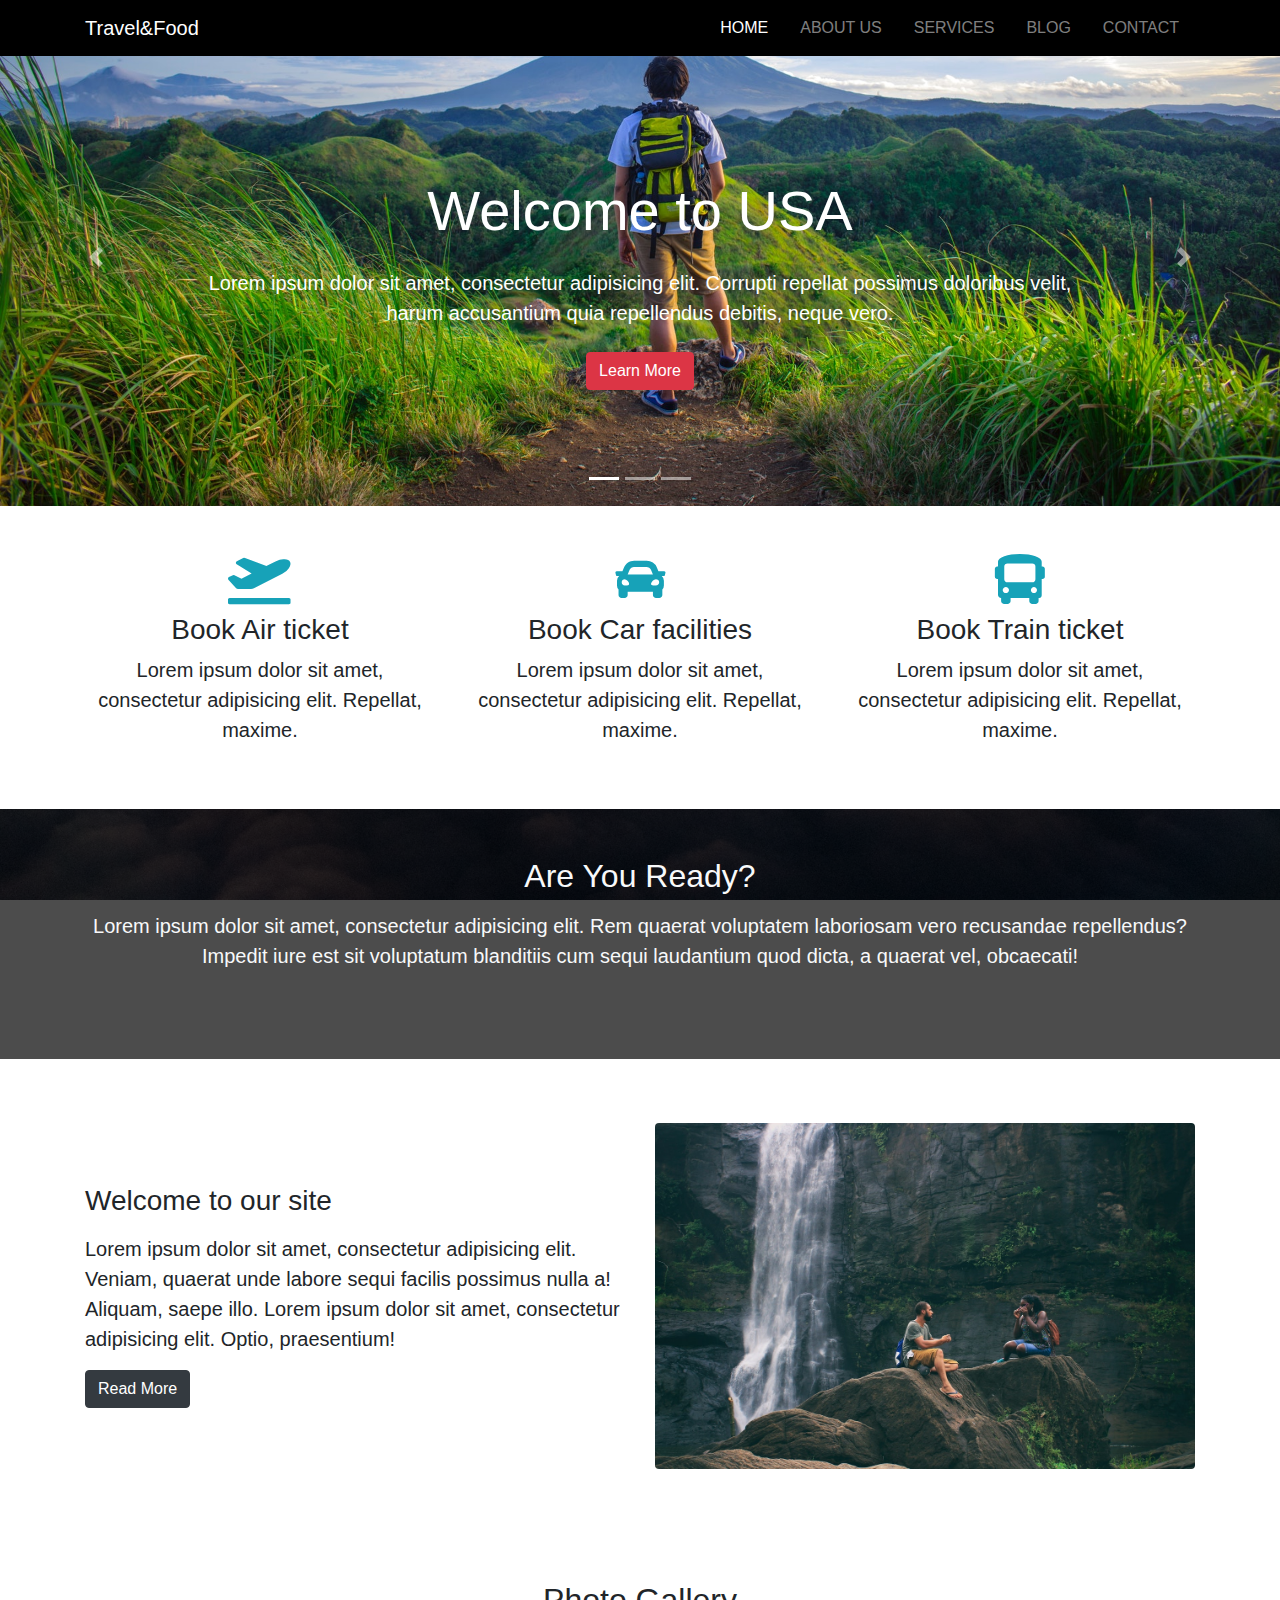
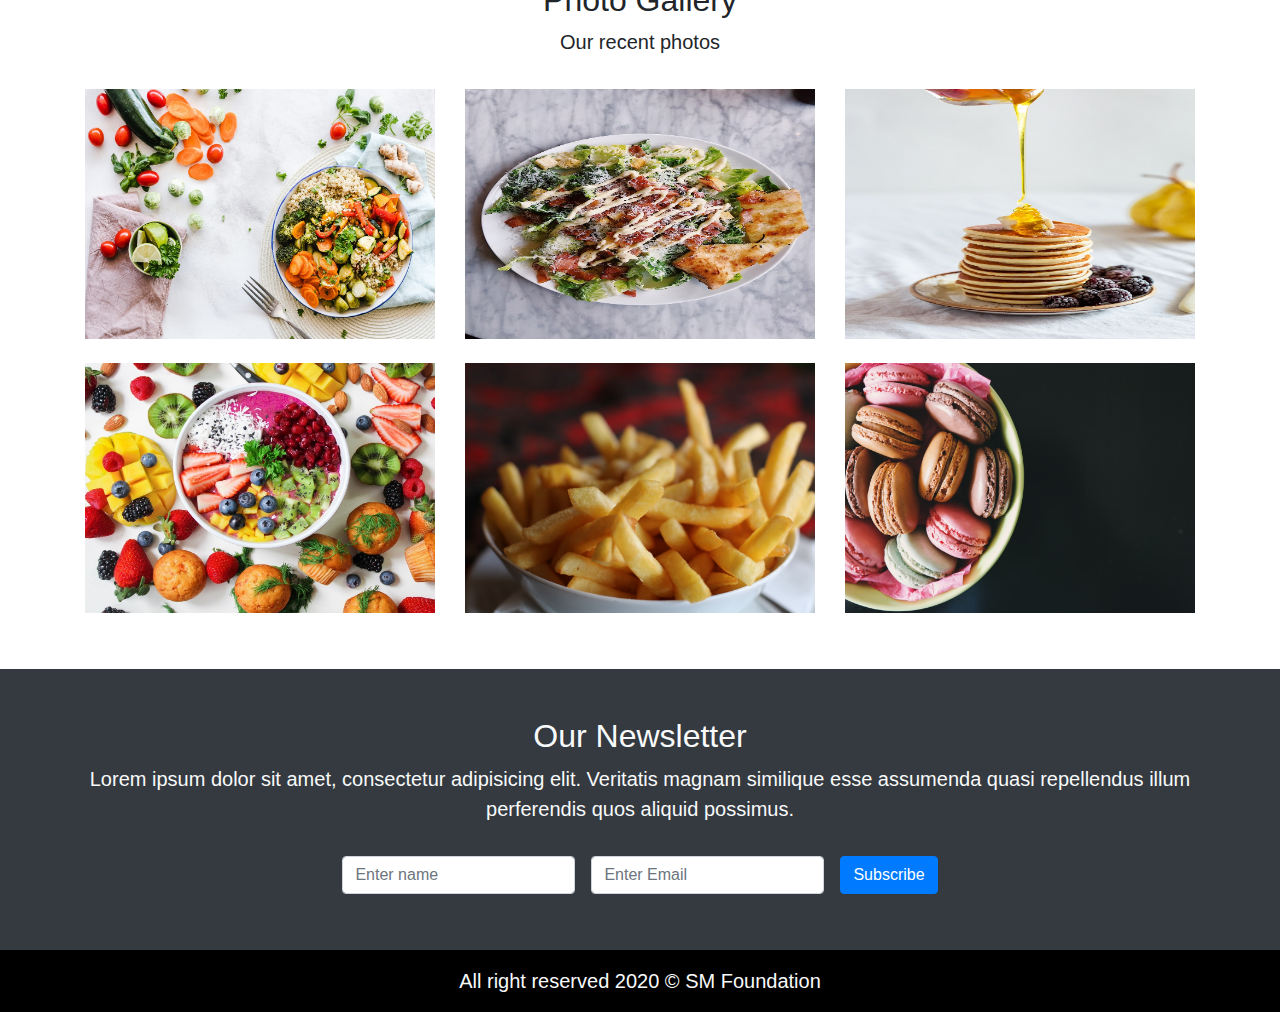
<file: index.html>
<!DOCTYPE html>
<html lang="en">
<head>
  <meta charset="UTF-8">
  <meta name="viewport" content="width=device-width, initial-scale=1.0">
  <meta http-equiv="X-UA-Compatible" content="ie=edge">
  <link rel="stylesheet" href="css/uikit.min.css">
  <link rel="stylesheet" href="css/all.min.css">
  <link rel="stylesheet" href="css/fontawesome.min.css">
  <link rel="stylesheet" href="css/bootstrap.css">
  <link rel="stylesheet" href="css/style.css">
  <link rel="shortcut icon" type="image/x-icon" href="images/favicon.ico">
  <title>Travel site</title>
</head>
<body>
 <!-- Navigation -->
 <nav class="navbar navbar-dark navbar-expand-md" uk-sticky="top: 200; animation: uk-animation-slide-top; bottom: #sticky-on-scroll-up">
   <div class="container">
     <a href="index.html" class="navbar-brand">Travel&Food</a>
     <button class="navbar-toggler navbar-toggler-right" data-toggle="collapse" data-target="#navbarNav">
       <span class="navbar-toggler-icon"></span>
     </button>
     <div id="navbarNav" class="collapse navbar-collapse">
       <ul class="navbar-nav ml-auto">
         <li class="nav-item active">
           <a class="nav-link" href="index.html">Home</a>
         </li>
         <li class="nav-item">
           <a class="nav-link" href="about.html">About Us</a>
         </li>
         <li class="nav-item">
           <a class="nav-link" href="services.html">Services</a>
         </li>
         <li class="nav-item">
           <a class="nav-link" href="blog.html">Blog</a>
         </li>
         <li class="nav-item">
           <a class="nav-link" href="contact.html">Contact</a>
         </li>
       </ul>
      </div>
    </div>
  </nav>
  <!-- Carousel Slider -->
  <section id="showcase" class="bg-dark">
    <div id="myCarousel" class="carousel slide" data-ride="carousel">
      <ol class="carousel-indicators">
        <li data-slide-to="0" data-target="#myCarousel" class="active"></li>
        <li data-slide-to="1" data-target="#myCarousel"></li>
        <li data-slide-to="2" data-target="#myCarousel"></li>
      </ol>
      <div class="carousel-inner">
        <div class="carousel-item carousel-img-1 active">
          <div class="container">
            <div class="carousel-caption mb-5 pb-5">
              <h2 class="display-4">Welcome to USA</h2>
              <p class="lead my-4">Lorem ipsum dolor sit amet, consectetur adipisicing elit. Corrupti repellat possimus doloribus velit, harum accusantium quia repellendus debitis, neque vero.</p>
              <a href="#" class="btn btn-danger">Learn More</a>
            </div>
          </div>
        </div>
        <div class="carousel-item carousel-img-2">
          <div class="container">
            <div class="carousel-caption mb-5 pb-5 text-right">
              <h2 class="display-4">Welcome to Canada</h2>
              <p class="lead my-4">Lorem ipsum dolor sit amet, consectetur adipisicing elit. Corrupti repellat possimus doloribus velit, harum accusantium quia repellendus debitis, neque vero.</p>
              <a href="#" class="btn btn-success">Learn More</a>
            </div>
          </div>
        </div>
        <div class="carousel-item carousel-img-3">
          <div class="container">
            <div class="carousel-caption text-left text-light mb-5 pb-5">
              <h2 class="display-4">Welcome to Bangladesh</h2>
              <p class="lead my-4">Lorem ipsum dolor sit amet, consectetur adipisicing elit. Corrupti repellat possimus doloribus velit, harum accusantium quia repellendus debitis, neque vero.</p>
              <a href="#" class="btn btn-warning">Learn More</a>
            </div>
          </div>
        </div>
      </div>
      <a href="#myCarousel" class="carousel-control-prev pb-5" data-slide="prev">
        <span class="carousel-control-prev-icon"></span>
      </a>
      <a href="#myCarousel" class="carousel-control-next pb-5" data-slide="next">
        <span class="carousel-control-next-icon"></span>
      </a>
    </div>
  </section>
  <!-- Home Icon -->
  <section id="home-icon" class="py-5 text-center">
    <div class="container">
      <div class="row">
        <div class="col-md-4">
          <i class="fas fa-plane-departure text-info"></i>
          <h3 class="my-2">Book Air ticket</h3>
          <p class="lead">Lorem ipsum dolor sit amet, consectetur adipisicing elit. Repellat, maxime.</p>
        </div>
        <div class="col-md-4">
          <i class="fas fa-car text-info"></i>
          <h3 class="my-2">Book Car facilities</h3>
          <p class="lead">Lorem ipsum dolor sit amet, consectetur adipisicing elit. Repellat, maxime.</p>
        </div>
        <div class="col-md-4">
          <i class="fas fa-bus text-info"></i>
          <h3 class="my-2">Book Train ticket</h3>
          <p class="lead">Lorem ipsum dolor sit amet, consectetur adipisicing elit. Repellat, maxime.</p>
        </div>
      </div>
    </div>
  </section>
  <!-- Home Get Started -->
  <section id="home-getstarted" class="text-center text-light">
    <div class="dark-overlay">
      <div class="container">
        <div class="row py-5">
          <div class="col">
            <h2>Are You Ready?</h2>
            <p class="lead mt-3">Lorem ipsum dolor sit amet, consectetur adipisicing elit. Rem quaerat voluptatem laboriosam vero recusandae repellendus? Impedit iure est sit voluptatum blanditiis cum sequi laudantium quod dicta, a quaerat vel, obcaecati!</p>
          </div>
        </div>
      </div>
    </div>
  </section>
  <!-- Home Info -->
  <section id="home-info">
    <div class="container">
      <div class="row py-5">
        <div class="col-md-6 align-self-center">
          <h3>Welcome to our site</h3>
          <p class="lead my-3">Lorem ipsum dolor sit amet, consectetur adipisicing elit. Veniam, quaerat unde labore sequi facilis possimus nulla a! Aliquam, saepe illo. Lorem ipsum dolor sit amet, consectetur adipisicing elit. Optio, praesentium!</p>
          <a href="#" class="btn btn-dark">Read More</a>
        </div>
        <div class="col-md-6">
          <img src="images/section.jpg" class="img-fluid rounded my-3" alt="PC">
        </div>
      </div>
    </div>
  </section>
  
  <!-- Photo Gallery -->
  <section id="gallery" class="py-5 text-center" uk-lightbox>
    <div class="container">
      <div class="row">
        <div class="col">
          <h2>Photo Gallery</h2>
          <p class="lead">Our recent photos</p>
        </div>
      </div>
      <div class="row py-0 py-sm-3">
        <div class="col-md-4">
          <div>
            <a href="images/gallery-1.jpg">
              <img src="images/gallery-1.jpg" class="img-fluid" alt="">
            </a>
          </div>
        </div>
        <div class="col-md-4">
          <div>
            <a href="images/gallery-2.jpg">
              <img src="images/gallery-2.jpg" class="img-fluid" alt="">
            </a>
          </div>
        </div>
        <div class="col-md-4">
          <div>
            <a href="images/gallery-1.jpg">
              <img src="images/gallery-3.jpg" class="img-fluid" alt="">
            </a>
          </div>
        </div>
      </div>
      <div class="row py-0 py-sm-2">
        <div class="col-md-4">
          <div>
            <a href="images/gallery-4.jpg">
              <img src="images/gallery-4.jpg" class="img-fluid" alt="">
            </a>
          </div>
        </div>
        <div class="col-md-4">
          <div>
            <a href="images/gallery-5.jpg">
              <img src="images/gallery-5.jpg" class="img-fluid" alt="">
            </a>
          </div>
        </div>
        <div class="col-md-4">
          <div>
            <a href="images/gallery-6.jpg">
              <img src="images/gallery-6.jpg" class="img-fluid" alt="">
            </a>
          </div>
        </div>
      </div>
    </div>
  </section>
  <!-- Newletter -->
  <section id="newsletter" class="py-5 bg-dark text-center text-light">
    <div class="container">
      <div class="row">
        <div class="col">
          <h2>Our Newsletter</h2>
          <p class="lead">Lorem ipsum dolor sit amet, consectetur adipisicing elit. Veritatis magnam similique esse assumenda quasi repellendus illum perferendis quos aliquid possimus.</p>
          <form action="#" class="form-inline justify-content-center mt-4" method="POST">
            <label class="sr-only" for="name">name</label>
            <input type="text" placeholder="Enter name" class="form-control m-2">
            <label class="sr-only" for="email">Email</label>
            <input type="email" placeholder="Enter Email" class="form-control m-2">
            <input type="submit" class="btn btn-primary m-2" value="Subscribe">
          </form>
        </div>
      </div>
    </div>
  </section>
  <!-- Footer -->
  <footer id="copyright" class="py-3 text-light text-center">
    <div class="container">
      <div class="row">
        <div class="col">
          <p class="lead mb-0">All right reserved 2020 &copy; SM Foundation</p>
        </div>
      </div>
    </div>
  </footer>

  <script src="js/jquery.min.js"></script>
  <script src="js/popper.min.js"></script>
  <script src="js/bootstrap.min.js"></script>
  <script src="js/uikit.min.js"></script>
  <script src="js/uikit-icons.min.js"></script>
  <script src="js/main.js"></script>
</body>
</html>
</file>
<file: css/style.css>
.navbar {
  background: #000; }
  .navbar .nav-link {
    font-size: 16px;
    text-transform: uppercase;
    padding-left: 1em !important;
    padding-right: 1em !important; }

.carousel-item {
  height: 450px; 
}

.carousel-img-1 {
  background: url("../images/slider-1.jpg");
  background-size: cover; 
  background-position: 100% 100%;
}

.carousel-img-2 {
  background: url("../images/slider-2.jpg");
  background-size: cover; 
  background-position: 100% 100%;
}

.carousel-img-3 {
  background: url("../images/slider-3.jpg");
  background-size: cover; 
  background-position: 100% 100%;
}

#home-icon .fa {
  font-size: 50px; 
}

#home-getstarted {
  position: relative;
  background: url("../images/middle.jpg");
  background-size: cover;
  background-repeat: no-repeat;
  background-attachment: fixed;
  min-height: 250px; 
}
  
  
 #home-getstarted .dark-overlay {
    background: rgba(0, 0, 0, 0.7);
    position: absolute;
    top: 0;
    left: 0;
    width: 100%;
    height: 100%; 
}

#gallery img {
  min-height: 250px; 
}

#copyright {
  background: #000; 
}

/* About Page */

#page-header {
  background: url("../images/nature.jpg");
  background-size: cover;
  background-position: 100% 100%;
  height: 300px;
  padding-top: 50px;
  background-attachment: fixed; 
}

#about img {
  width: 350px;
  height: 350px; 
}


#home-icon .fas {
	font-size: 50px;
}

.slick-prev:before, .slick-next:before {
  color: #000; 
}

@media (max-width: 991px) {
  #home-getstarted {
    min-height: 350px; 
	} 
	
}

@media (max-width: 575px) {
  .carousel-caption h2 {
    font-size: 36px; 
	}
  .carousel-item .pb-5 {
    padding-bottom: 0 !important; 
	}
  #home-getstarted h2 {
    font-size: 36px;
    margin: 20px 0; 
	} 
	
}

@media (max-width: 480px) {
  #home-getstarted {
    min-height: 450px; }
    #home-getstarted h2 {
      font-size: 36px !important;
      margin: 15px 0; 
	} 
	  
}
</file>
